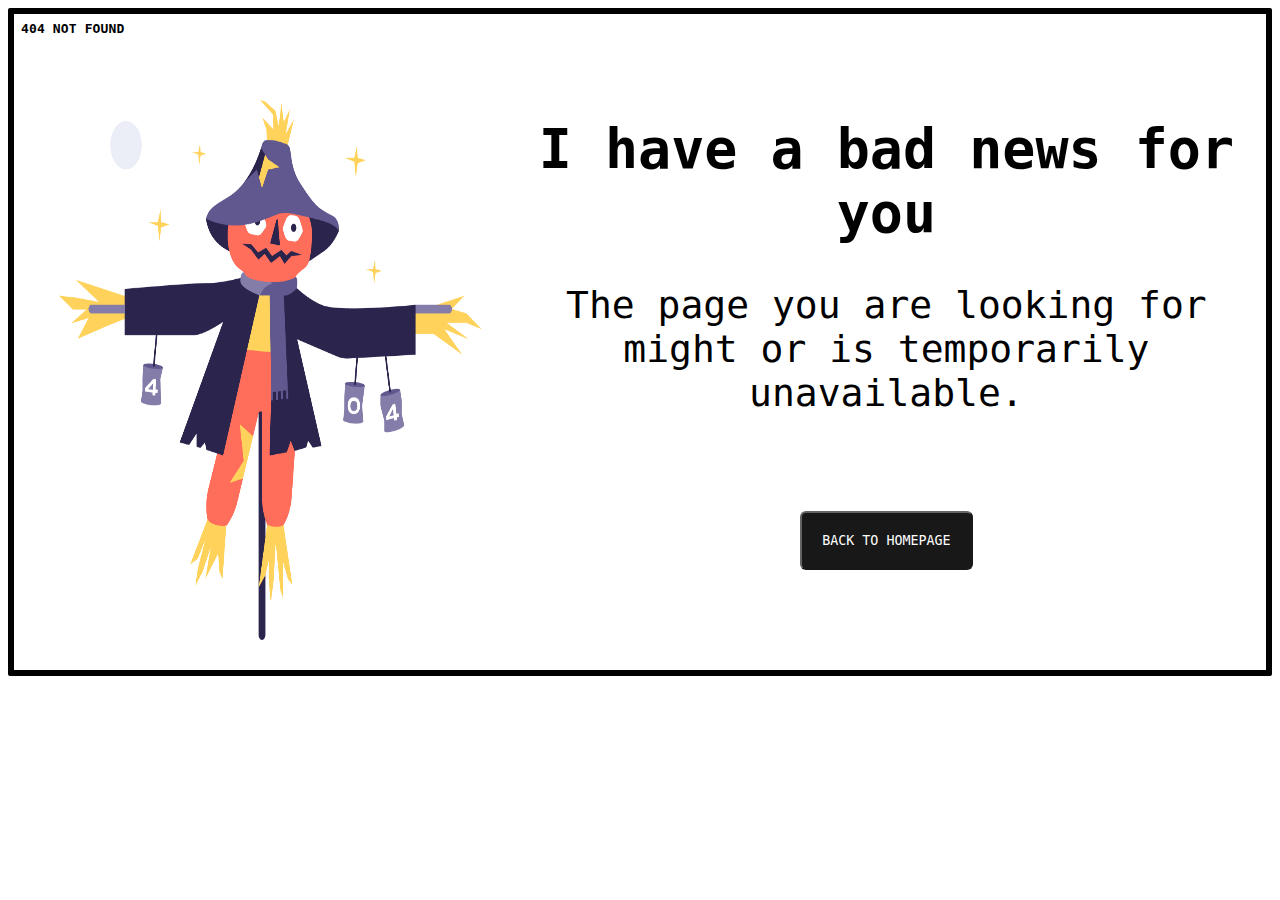
<file: index.html>
<!DOCTYPE html>
<html lang="en">
  <head>
    <meta charset="UTF-8" />
    <meta http-equiv="X-UA-Compatible" content="IE=edge" />
    <meta name="viewport" content="width=device-width, initial-scale=1.0" />
    <title>error 404</title>
    <link rel="stylesheet" href="404error.css" />
  </head>
  <body>
    <div class="top">404 NOT FOUND</div>
    <div class="boxes">
<!--       left box -->
      <div class="box1"> 
        <img src="Scarecrow.png" />
      </div>
<!--       right box -->
      <div class="box2">
        <h1>I have a bad news for you</h1>
        <!-- <br /> -->
        <p>The page you are looking for might or is temporarily unavailable.</p>
        <br />
        <p>
          <button>BACK TO HOMEPAGE</button>
        </p>
      </div>
    </div>
  </body>
</html>
</file>
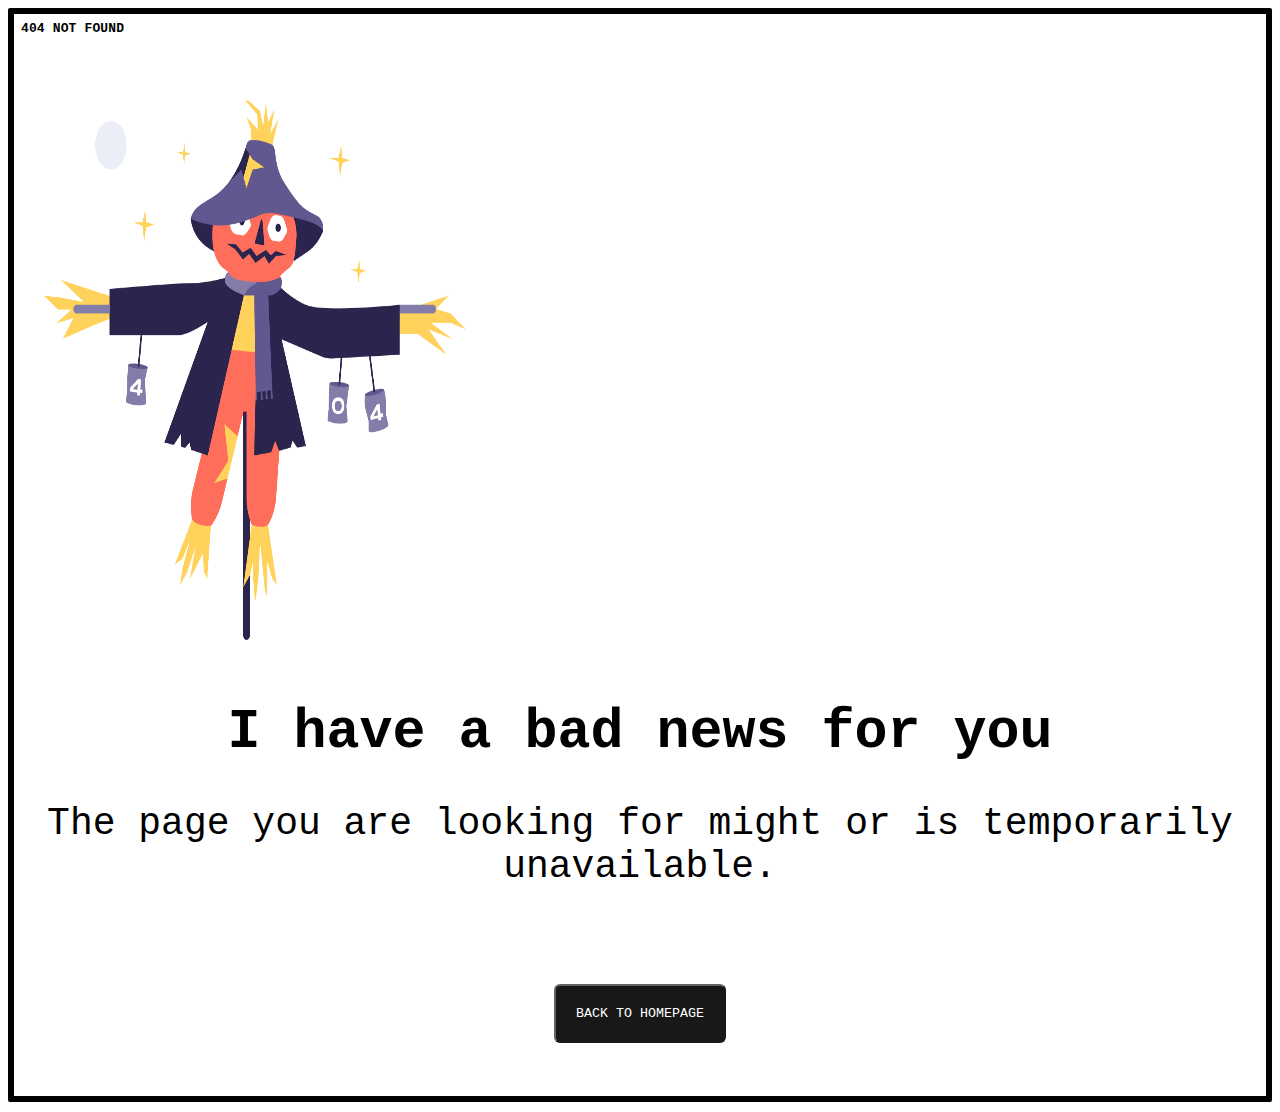
<file: 404error.html>
<!DOCTYPE html>
<html lang="en">
  <head>
    <meta charset="UTF-8" />
    <meta http-equiv="X-UA-Compatible" content="IE=edge" />
    <meta name="viewport" content="width=device-width, initial-scale=1.0" />
    <title>error 404</title>
    <link rel="stylesheet" href="404error.css" />
  </head>
  <body>
    <div class="top">404 NOT FOUND</div>
    <div class="boxes">
      <div class="left">
        <img src="Scarecrow.png" />
      </div>
      <div class="right">
        <h1>I have a bad news for you</h1>
        <!-- <br /> -->
        <p>The page you are looking for might or is temporarily unavailable.</p>
        <br />
        <p>
          <button>BACK TO HOMEPAGE</button>
        </p>
      </div>
    </div>
  </body>
</html>
</file>
<file: 404error.css>
* {
  font-family: monospace;
}
body {
  border: 6px solid black;
  border-radius: 2px;
  background-color: white;
}
.top {
  margin: 7px;
  font-weight: bold;
  letter-spacing: 0.01em;
}
.boxes {
  /* border:7px solid green;  */
  margin: 5px;
  margin-top: 3rem;
  padding: 5px;
  display: flex;
  flex-wrap: wrap;
}
.box1 {
  /* border:2px solid black; */
  width: 40%;
  display: flex;
  justify-content: center;
  align-items: center;
}
img {
  background-repeat: no-repeat;
  margin: 20px;
  height: 60vh;
  width: 33vw;
}
.box2 {
  /* border:2px solid red; */
  width: 60%;
  justify-content: center;
  align-items: center;
}
button {
  margin: 5px;
  background-color: black;
  opacity: 0.9;
  border-radius: 6px;
  color: white;
  padding: 20px;
}
button:hover{
  cursor:pointer;}

h1 {
  text-align: center;
  display: block;
  font-weight: bold;
  font-size: 55px;
}
p {
  text-align: center;
  display: block;
  font-size: 38px;
}
@media screen and (min-width: 900px) and (max-width: 1120px) {
  img {
    width: 310px;
    height: 310px;
  }
  button {
    font-size: 24px;
    padding: 14px;
  }
  p {
    font-size: 29px;
  }
  h1 {
    font-size: 48px;
  }
}
@media screen and (min-width: 750px) and (max-width: 899px) {
  img {
    width: 260px;
    height: 260px;
  }
  button {
    font-size: 16px;
  }
  p {
    font-size: 25px;
  }
  h1 {
    font-size: 42px;
  }
}
@media screen and (min-width: 600px) and (max-width: 749px) {
  img {
    width: 200px;
    height: 200px;
  }
  button {
    padding: 13px;
  }
  p {
    font-size: 18px;
  }
  h1 {
    font-size: 32px;
  }
}
@media screen and (min-width: 420px) and (max-width: 599px) {
  img {
    width: 165px;
    height: 165px;
  }
  button {
    font-size: 8px;
  }
  p {
    font-size: 16px;
  }
  h1 {
    font-size: 27px;
  }
}

@media screen and (min-width: 300px) and (max-width: 420px) {
  .box1 {
    height: 50%;
    width: 100%;
  }
  .box2 {
    height: 50%;
    width: 100%;
  }
  img {
    width: 220px;
    height: 220px;
  }
  button {
    padding: 12px;
  }
  p {
    font-size: 17px;
  }
  h1 {
    font-size: 30px;
  }
}
@media screen and (min-width: 200px) and (max-width: 300px) {
  .box1 {
    height: 50%;
    width: 100%;
  }
  .box2 {
    height: 50%;
    width: 100%;
  }
  img {
    width: 190px;
    height: 190px;
  }
  button {
    padding: 5px;
  }
  p {
    font-size: 14px;
  }
  h1 {
    font-size: 25px;
  }
}
@media screen and (min-width: 150px) and (max-width: 200px) {
  .box1 {
    height: 50%;
    width: 100%;
  }
  .box2 {
    height: 50%;
    width: 100%;
  }
  img {
    width: 130px;
    height: 130px;
  }
  button {
    font-size: 3px;
  }
  p {
    font-size: 10px;
  }
  h1 {
    font-size: 18px;
  }
}
@media screen and (min-width: 100px) and (max-width: 149px) {
  .box1 {
    height: 50%;
    width: 100%;
  }
  .box2 {
    height: 50%;
    width: 100%;
  }
  img {
    width: 80px;
    height: 80px;
  }
  button {
    padding: 2px;
  }
  p {
    font-size: 8px;
  }
  h1 {
    font-size: 15px;
  }
}
@media screen and (min-width: 50px) and (max-width: 99px) {
  .box1 {
    height: 50%;
    width: 100%;
  }
  .box2 {
    height: 50%;
    width: 100%;
  }
  img {
    width: 50px;
    height: 50px;
  }
  button {
    font-size: 1px;

  }
  p {
    font-size: 9px;
  }
  h1 {
    font-size: 15px;
  }
}
</file>
